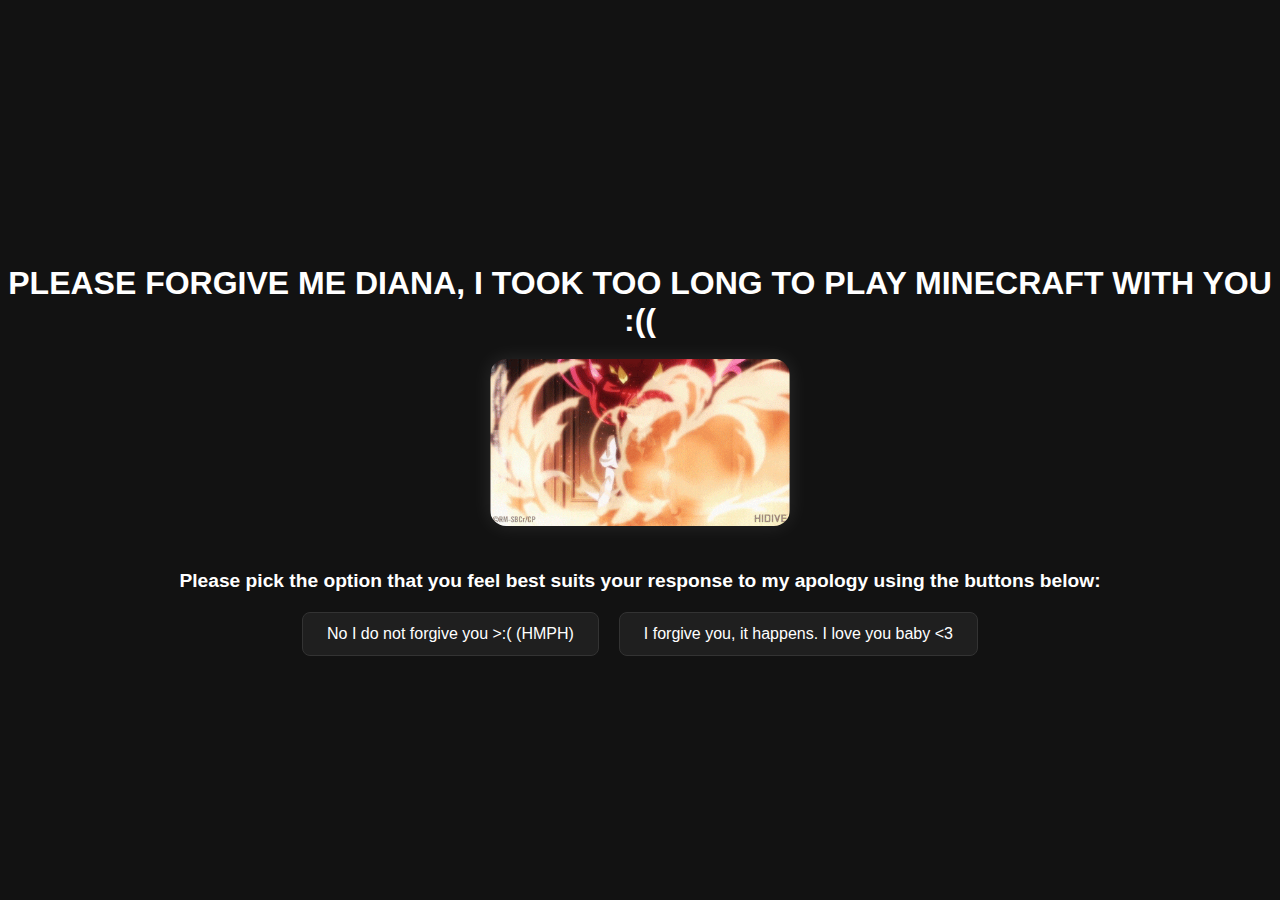
<file: index.html>
<!DOCTYPE html>
<html lang="en">
<head>
  <meta charset="UTF-8" />
  <meta name="viewport" content="width=device-width, initial-scale=1.0"/>
  <title>I APOLOGIZE</title>
  <link rel="stylesheet" href="styles.css" />
</head>
<body>
  <div class="container">
    <h1 class="page-title" id="pageTitle">PLEASE FORGIVE ME DIANA, I TOOK TOO LONG TO PLAY MINECRAFT WITH YOU :((</h1>

    <img src="angry_gif_index.gif" alt="Animated Gif" class="gif" id="mainGif" />

    <p class="gif-description" id="gifText">Please pick the option that you feel best suits your response to my apology using the buttons below:</p>

    <div class="buttons">
      <a href="#" class="btn" id="cycleToPage1">No I do not forgive you >:( (HMPH)</a>
      <a href="page2.html" class="btn">I forgive you, it happens. I love you baby <3</a>
    </div>
  </div>

  <script>
    // Get the current iteration count from sessionStorage
    let count = parseInt(sessionStorage.getItem('page1ButtonClicks')) || 0;

    // Get references to the elements we need to modify
    const button = document.getElementById('cycleToPage1');
    const gif = document.getElementById('mainGif');
    const text = document.getElementById('gifText');
    const title = document.getElementById('pageTitle');

    // Define the GIFs for different iterations
    const gifs = [
      'angry_gif_index.gif',           // GIF for iteration 1
      'angry_gif_index_2.gif',    // GIF for iteration 2
      'angry_gif_index_3.gif',     // GIF for iteration 3
      'angry_gif_index_4.gif',      // GIF for iteration 4
      'final_gif_index_5.gif',          // GIF for iteration 5
    ];

    const textChanges = 'Are you sure :(( PLEASE FORGIVE ME BABY I DIDNT MEAN IT AT ALL'

    // Check if it's the 4th iteration and modify page content
    if (count === 4) {
      gif.src = gifs[count];  // Change to the "final" GIF for the 5th iteration
      text.style.fontSize = '1.8rem'; // Make text larger
      title.style.fontSize = '2.5rem'; // Increase title font size
      title.textContent = textChanges; // Change the title on the 5th iteration
    } else if (count < 4) {
      gif.src = gifs[count];  // Change the GIF for each iteration
    }

    // Event listener for the button click
    button.addEventListener('click', function(e) {
      e.preventDefault(); // Prevent the default anchor link behavior
      count++;

      // Store the new count in sessionStorage
      sessionStorage.setItem('page1ButtonClicks', count);

      // Change the GIF and title on the 5th iteration
      if (count === 4) {
        gif.src = gifs[count];  // Set the final GIF
        title.textContent = textChanges; // Update the title text
        title.style.fontSize = '2.5rem'; // Make the title bigger
        text.style.fontSize = '1.8rem'; // Make the text larger
      } else if (count < 4) {
        gif.src = gifs[count]; // Update GIF for each iteration
        window.location.href = 'index.html';  // Cycle back to the same page
      } else if (count === 5) {
        // Reset after 5 iterations and go to page1.html
        sessionStorage.removeItem('page1ButtonClicks'); // Reset the cycle
        window.location.href = 'page1.html'; // Go to page1.html after 5th iteration
      }
    });
  </script>
</body>
</html>
</file>
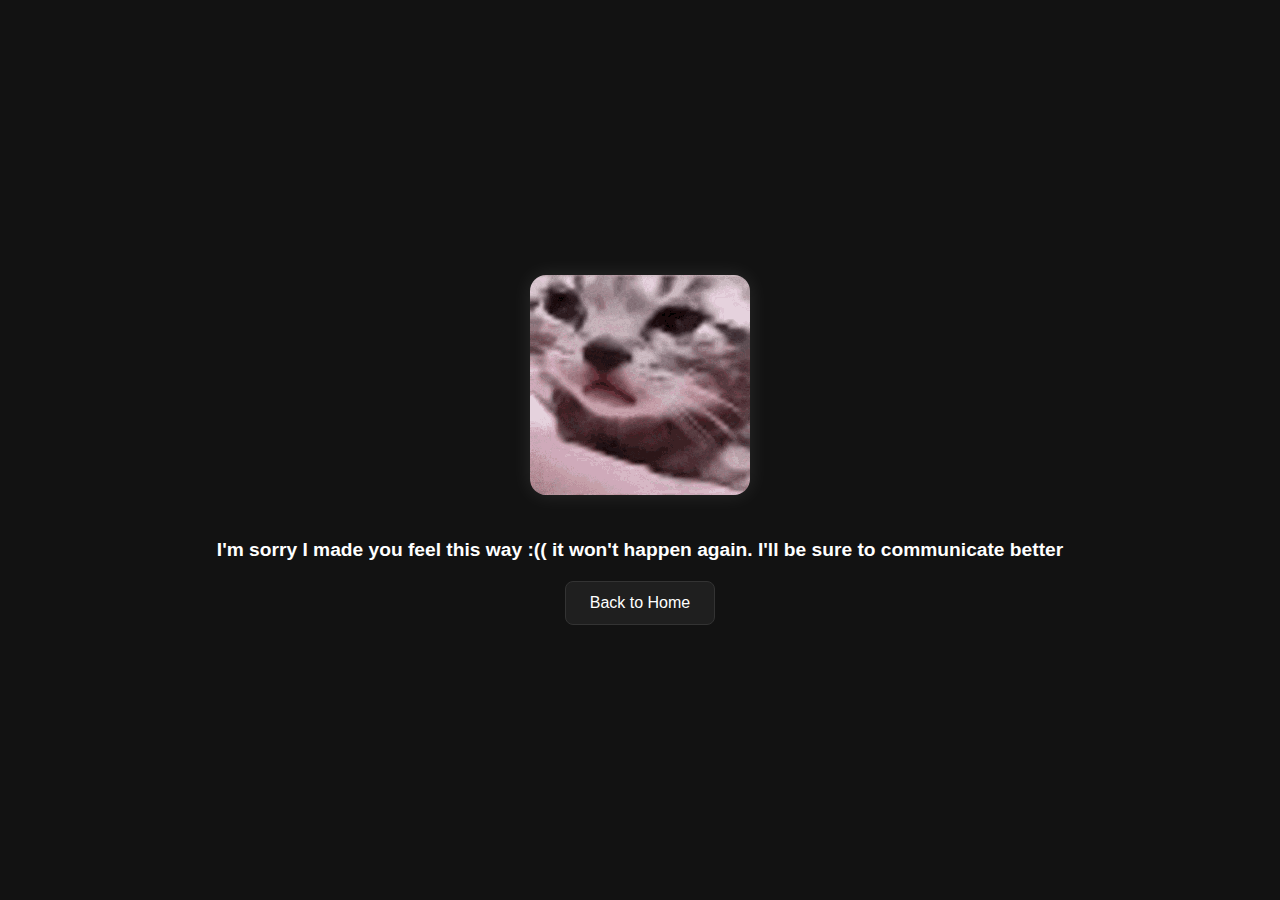
<file: page1.html>
<!DOCTYPE html>
<html lang="en">
<head>
  <meta charset="UTF-8" />
  <meta name="viewport" content="width=device-width, initial-scale=1.0"/>
  <title>:'((</title>
  <link rel="stylesheet" href="styles.css" />
</head>
<body>
  <div class="container">
    <img src="sad_gif_page1.gif" alt="Page 1 Gif" class="gif" />
    <p class="gif-description">I'm sorry I made you feel this way :(( it won't happen again. I'll be sure to communicate better </3</p>
    <div class="buttons">
      <a href="index.html" class="btn">Back to Home</a>
    </div>
  </div>
</body>
</html>
</file>
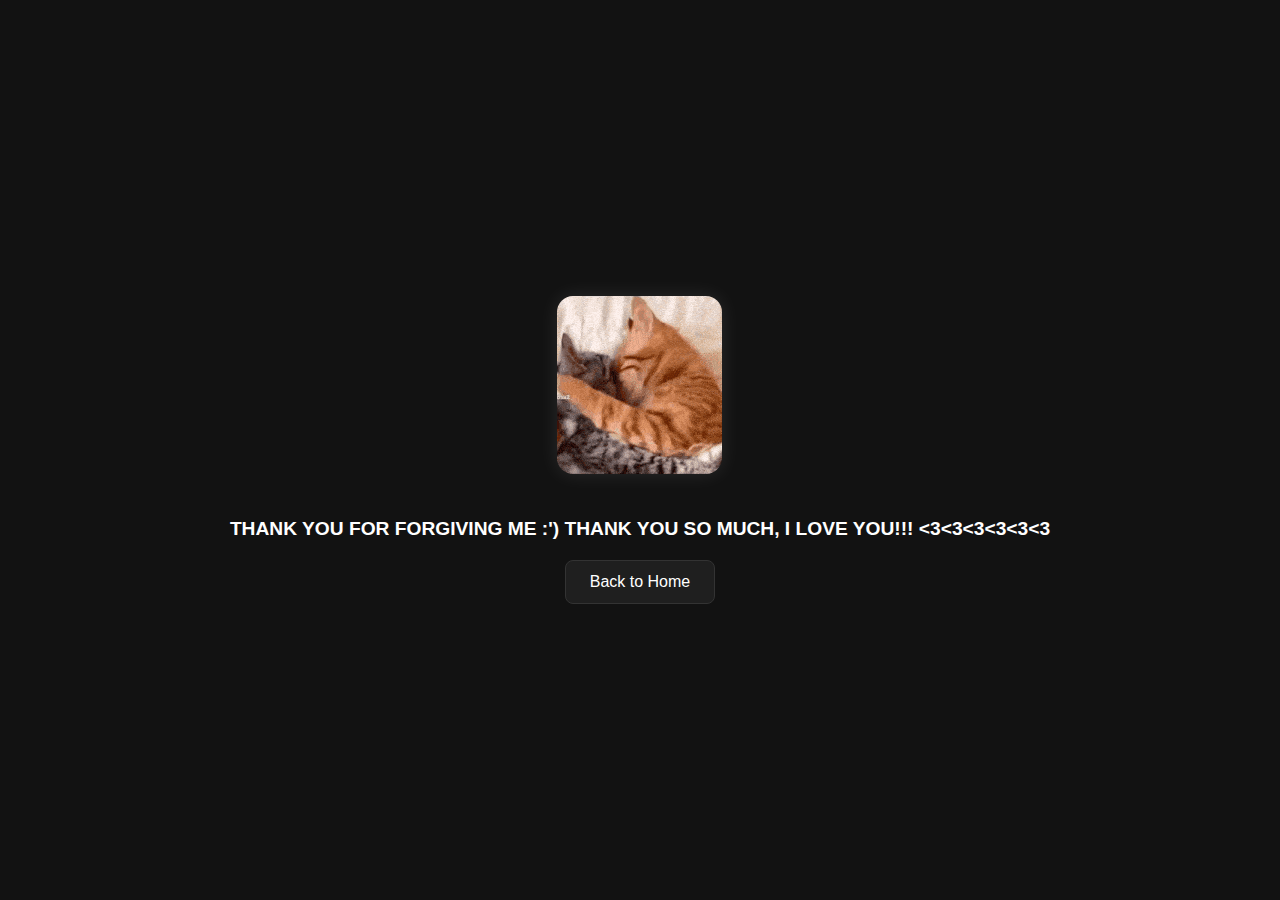
<file: page2.html>
<!DOCTYPE html>
<html lang="en">
<head>
  <meta charset="UTF-8" />
  <meta name="viewport" content="width=device-width, initial-scale=1.0"/>
  <title>THANK YOU <3<3<3<3<3<3<3<3<3</title>
  <link rel="stylesheet" href="styles.css" />
</head>
<body>
  <div class="container">
    <img src="happy_gif_page2.gif" alt="Page 2 Gif" class="gif" />
    <p class="gif-description">THANK YOU FOR FORGIVING ME :') THANK YOU SO MUCH, I LOVE YOU!!! <3<3<3<3<3<3</p>
    <div class="buttons">
      <a href="index.html" class="btn">Back to Home</a>
    </div>
  </div>
</body>
</html>
</file>
<file: styles.css>
/* Global dark mode background and text */
body {
    margin: 0;
    padding: 0;
    background-color: #121212;
    color: #ffffff;
    font-family: 'Segoe UI', Tahoma, Geneva, Verdana, sans-serif;
    display: flex;
    justify-content: center;
    align-items: center;
    height: 100vh;
  }
  
  /* Centering container */
  .container {
    text-align: center;
  }
  
  /* Styling the GIF */
  .gif {
    max-width: 90%;
    height: auto;
    border-radius: 16px;
    box-shadow: 0 0 20px rgba(255, 255, 255, 0.1);
    margin-bottom: 24px;
  }
  
  /* Button styles */
  .buttons {
    display: flex;
    justify-content: center;
    gap: 20px;
  }
  
  .btn {
    text-decoration: none;
    background-color: #1f1f1f;
    color: #ffffff;
    padding: 12px 24px;
    border-radius: 8px;
    border: 1px solid #333;
    transition: background-color 0.3s ease, transform 0.2s;
  }
  
  .btn:hover {
    background-color: #333;
    transform: translateY(-2px);
  }
  

  .page-title {
    font-size: 2rem;
    margin-bottom: 20px;
    color: #ffffff;
  }
  

  .gif-description {
    font-weight: bold;
    color: #ffffff;
    margin-top: 20px;
    margin-bottom: 30px;
    font-size: 1.1rem;
  }
  

/* You can customize these more if you want */
.page-title {
    font-size: 2rem;
    margin-bottom: 20px;
    color: #ffffff;
    transition: font-size 0.3s ease;
  }
  
  .gif-description {
    font-weight: bold;
    color: #ffffff;
    margin-top: 20px;
    margin-bottom: 30px;
    font-size: 1.1rem;
    transition: font-size 0.3s ease;
  }
  
/* GIF styling */
.gif {
    max-width: 300px;
    max-height: 300px;
    margin-bottom: 20px;
  }
  
  /* Text styling */
  .gif-description {
    font-weight: bold;
    font-size: 1.2rem;
    margin-bottom: 20px;
  }
</file>
